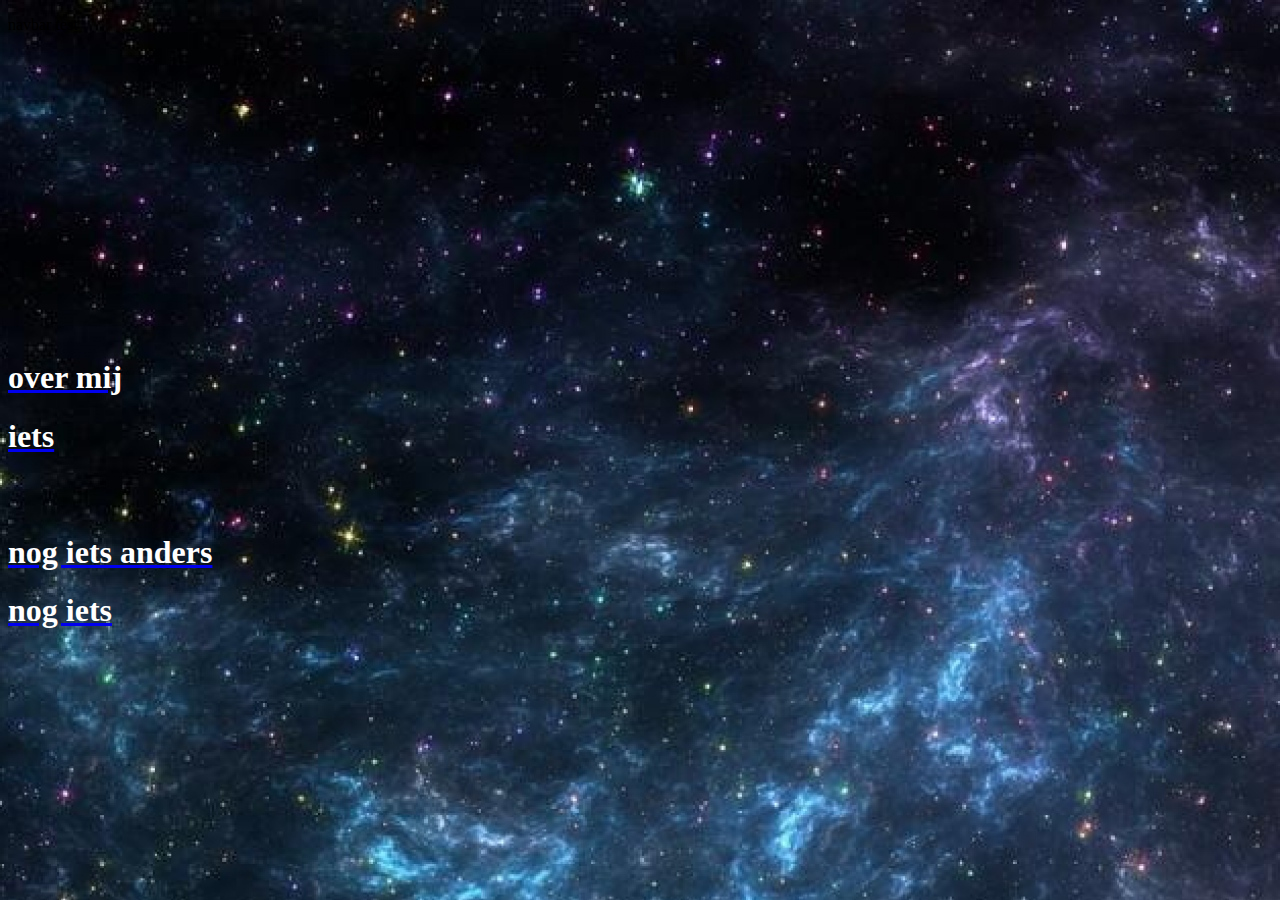
<file: index.html>
<!doctype html>
<html lang="en">

<head>
  <title>test</title>
  <!-- Required meta tags -->
  
  <meta charset="utf-8">
  <meta name="viewport" content="width=device-width, initial-scale=1, shrink-to-fit=no">

  <!-- Bootstrap CSS v5.2.1 -->
  <link href="https://cdn.jsdelivr.net/npm/bootstrap@5.2.1/dist/css/bootstrap.min.css" rel="stylesheet"
    integrity="sha384-iYQeCzEYFbKjA/T2uDLTpkwGzCiq6soy8tYaI1GyVh/UjpbCx/TYkiZhlZB6+fzT" crossorigin="anonymous">
<link rel="stylesheet" href="css/style.css">
</head>

<body>
  <header>
    <!-- place navbar here -->
  </header>
  <main>
<div class="container-fluid">
    <div class="row"> 
        <div class="col-"> <p> navbar test</p></div> 
      <div class=""></div>
      </div>

        <br> <br><br> <br>     <br> <br><br> <br>     <br> <br><br> <br>     <br> <br><br> <br>
        <div class="container-fluid">
            <div class="row"> 
                <div class="col-10"> <a href="firstpage.html"> <h1> over mij </h1 > </a></div> 
                  <div class="col-10"> <a href="firstpage.html"> <h1> iets </h1 > </a></div> <br> <br>
                    <div class="col-10"> <a href="firstpage.html"> <h1> nog iets anders </h1 > </a></div>
                      <div class="col-10"> <a href="firstpage.html"> <h1> nog iets </h1 > </a></div>
                </div>

                <div class="container">
               

        

</div>
  </main>
  <footer>
    <!-- place footer here -->
  </footer>
  <!-- Bootstrap JavaScript Libraries -->
  <script src="https://cdn.jsdelivr.net/npm/@popperjs/core@2.11.6/dist/umd/popper.min.js"
    integrity="sha384-oBqDVmMz9ATKxIep9tiCxS/Z9fNfEXiDAYTujMAeBAsjFuCZSmKbSSUnQlmh/jp3" crossorigin="anonymous">
  </script>

  <script src="https://cdn.jsdelivr.net/npm/bootstrap@5.2.1/dist/js/bootstrap.min.js"
    integrity="sha384-7VPbUDkoPSGFnVtYi0QogXtr74QeVeeIs99Qfg5YCF+TidwNdjvaKZX19NZ/e6oz" crossorigin="anonymous">
  </script>
</body>

</html>
</file>
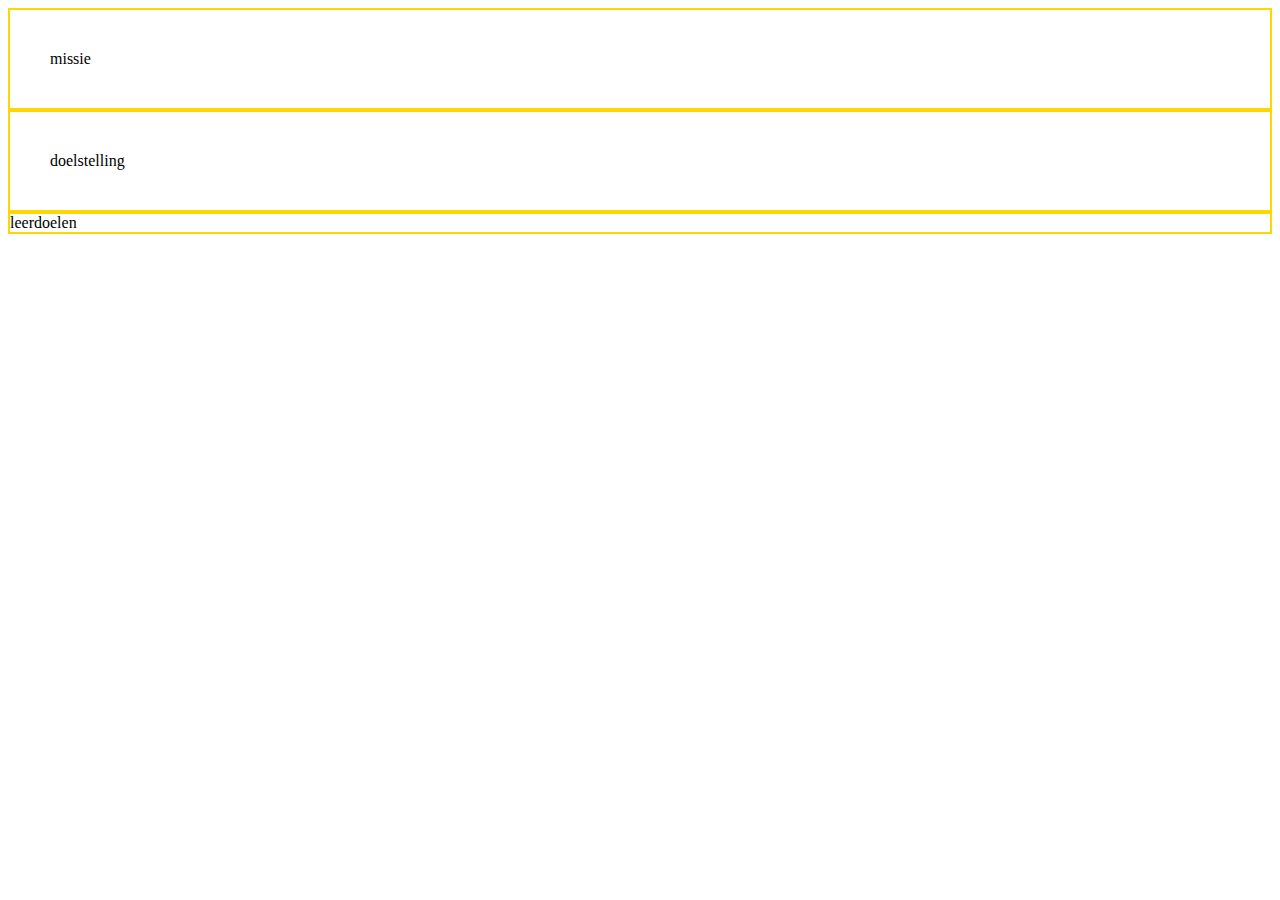
<file: firstpage.html>
<!doctype html>
<html lang="en">

<head>
  <title>Title</title>
  <!-- Required meta tags -->
  <meta charset="utf-8">
  <meta name="viewport" content="width=device-width, initial-scale=1, shrink-to-fit=no">

  <!-- Bootstrap CSS v5.2.1 -->
  <link href="https://cdn.jsdelivr.net/npm/bootstrap@5.2.1/dist/css/bootstrap.min.css" rel="stylesheet"
    integrity="sha384-iYQeCzEYFbKjA/T2uDLTpkwGzCiq6soy8tYaI1GyVh/UjpbCx/TYkiZhlZB6+fzT" crossorigin="anonymous">

</head>

<body>
  <header>
    <!-- place navbar here -->
  </header>
  <main>
<div class="container-fluid">
    <div class="row justify-content-center align-items-center g-2">
        <div class="col-4 eye">missie</div>
        <div class="col-4 eye">doelstelling</div>
    <div class="row"> <div class="col-3"></div>
    
        <div class="col-6 mouth">leerdoelen</div> </div>
        
    </div>
</div>
  </main>
  <footer>
    <!-- place footer here -->
  </footer>
  <!-- Bootstrap JavaScript Libraries -->
  <script src="https://cdn.jsdelivr.net/npm/@popperjs/core@2.11.6/dist/umd/popper.min.js"
    integrity="sha384-oBqDVmMz9ATKxIep9tiCxS/Z9fNfEXiDAYTujMAeBAsjFuCZSmKbSSUnQlmh/jp3" crossorigin="anonymous">
  </script>

  <script src="https://cdn.jsdelivr.net/npm/bootstrap@5.2.1/dist/js/bootstrap.min.js"
    integrity="sha384-7VPbUDkoPSGFnVtYi0QogXtr74QeVeeIs99Qfg5YCF+TidwNdjvaKZX19NZ/e6oz" crossorigin="anonymous">
  </script>
  <link rel="stylesheet" href="/css/firstpage.css">
</body>

</html>
</file>
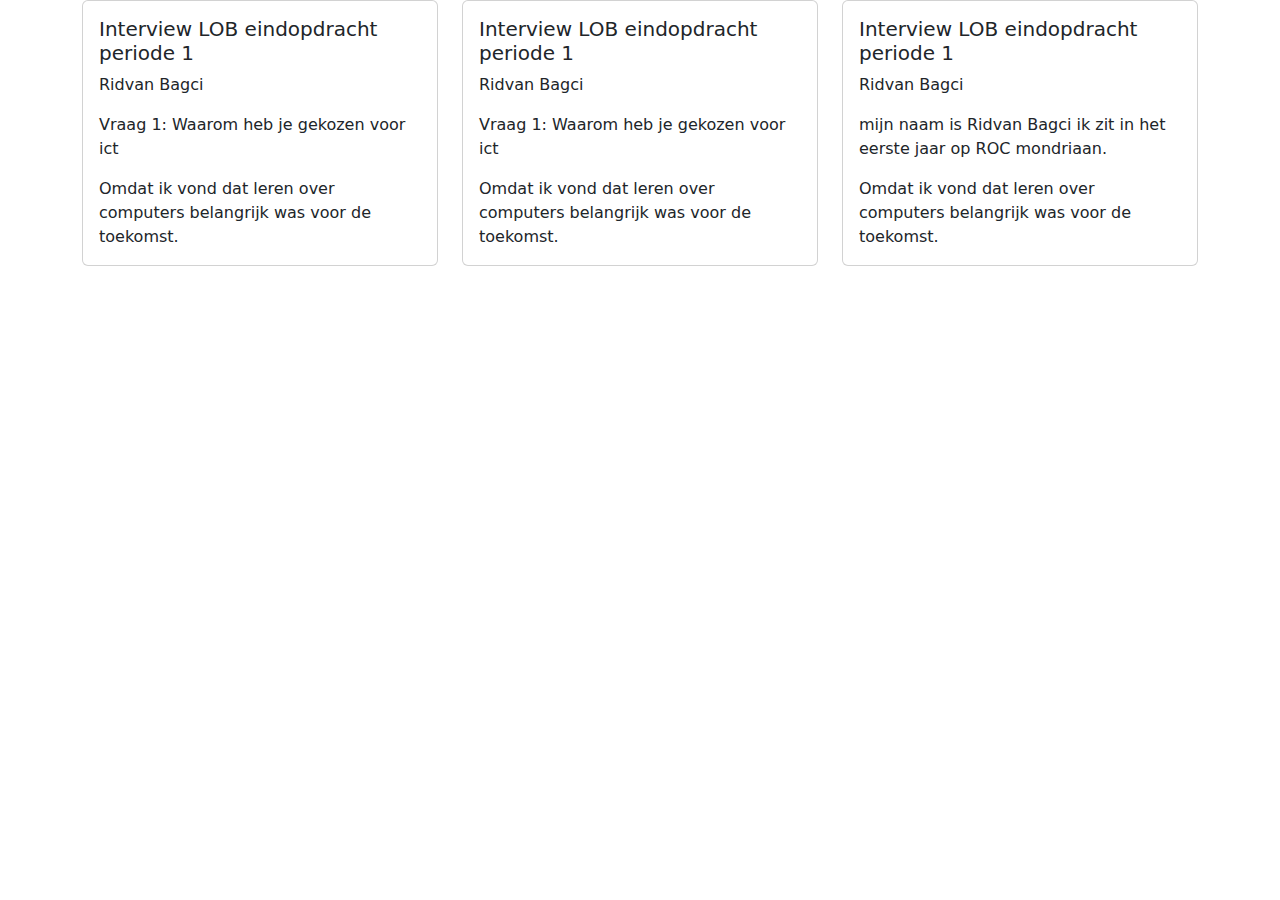
<file: home.html>
<!DOCTYPE html>
<html lang="en">
<head>
  <meta charset="UTF-8">
  <meta name="viewport" content="width=device-width, initial-scale=1.0">
  <title>Bootstrap Cards Example</title>
  <link rel="stylesheet" href="https://stackpath.bootstrapcdn.com/bootstrap/5.0.0/css/bootstrap.min.css">
</head>
<body>
  <div class="container">
    <div class="row">
      <div class="col-md-4">
        <div class="card">
          <div class="card-body">
            <h5 class="card-title">Interview LOB eindopdracht periode 1</h5>
            <p class="card-text">
              Ridvan Bagci
            </p>
            <p class="card-text">
              Vraag 1: Waarom heb je gekozen voor ict
            </p>
            <p class="card-text">
              Omdat ik vond dat leren over computers belangrijk was voor de toekomst.
            </p>
            <!-- Add more questions and answers here -->
          </div>
        </div>
      </div>
      <div class="col-md-4">
        <div class="card">
          <div class="card-body">
            <h5 class="card-title">Interview LOB eindopdracht periode 1</h5>
            <p class="card-text">
              Ridvan Bagci
            </p>
            <p class="card-text">
              Vraag 1: Waarom heb je gekozen voor ict
            </p>
            <p class="card-text">
              Omdat ik vond dat leren over computers belangrijk was voor de toekomst.
            </p>
            <!-- Add more questions and answers here -->
          </div>
        </div>
      </div>
      <div class="col-md-4">
        <div class="card">
          <div class="card-body">
            <h5 class="card-title">Interview LOB eindopdracht periode 1</h5>
            <p class="card-text">
              Ridvan Bagci
            </p>
            <p class="card-text">
            mijn naam is Ridvan Bagci ik zit in het eerste jaar op ROC mondriaan.
            </p>
            <p class="card-text">
              Omdat ik vond dat leren over computers belangrijk was voor de toekomst.
            </p>
            <!-- Add more questions and answers here -->
          </div>
        </div>
      </div>
    </div>
    <!-- Add more rows and cards here -->
  </div>
  <script src="https://stackpath.bootstrapcdn.com/bootstrap/5.0.0/js/bootstrap.bundle.min.js"></script>
</body>
</html>
</file>
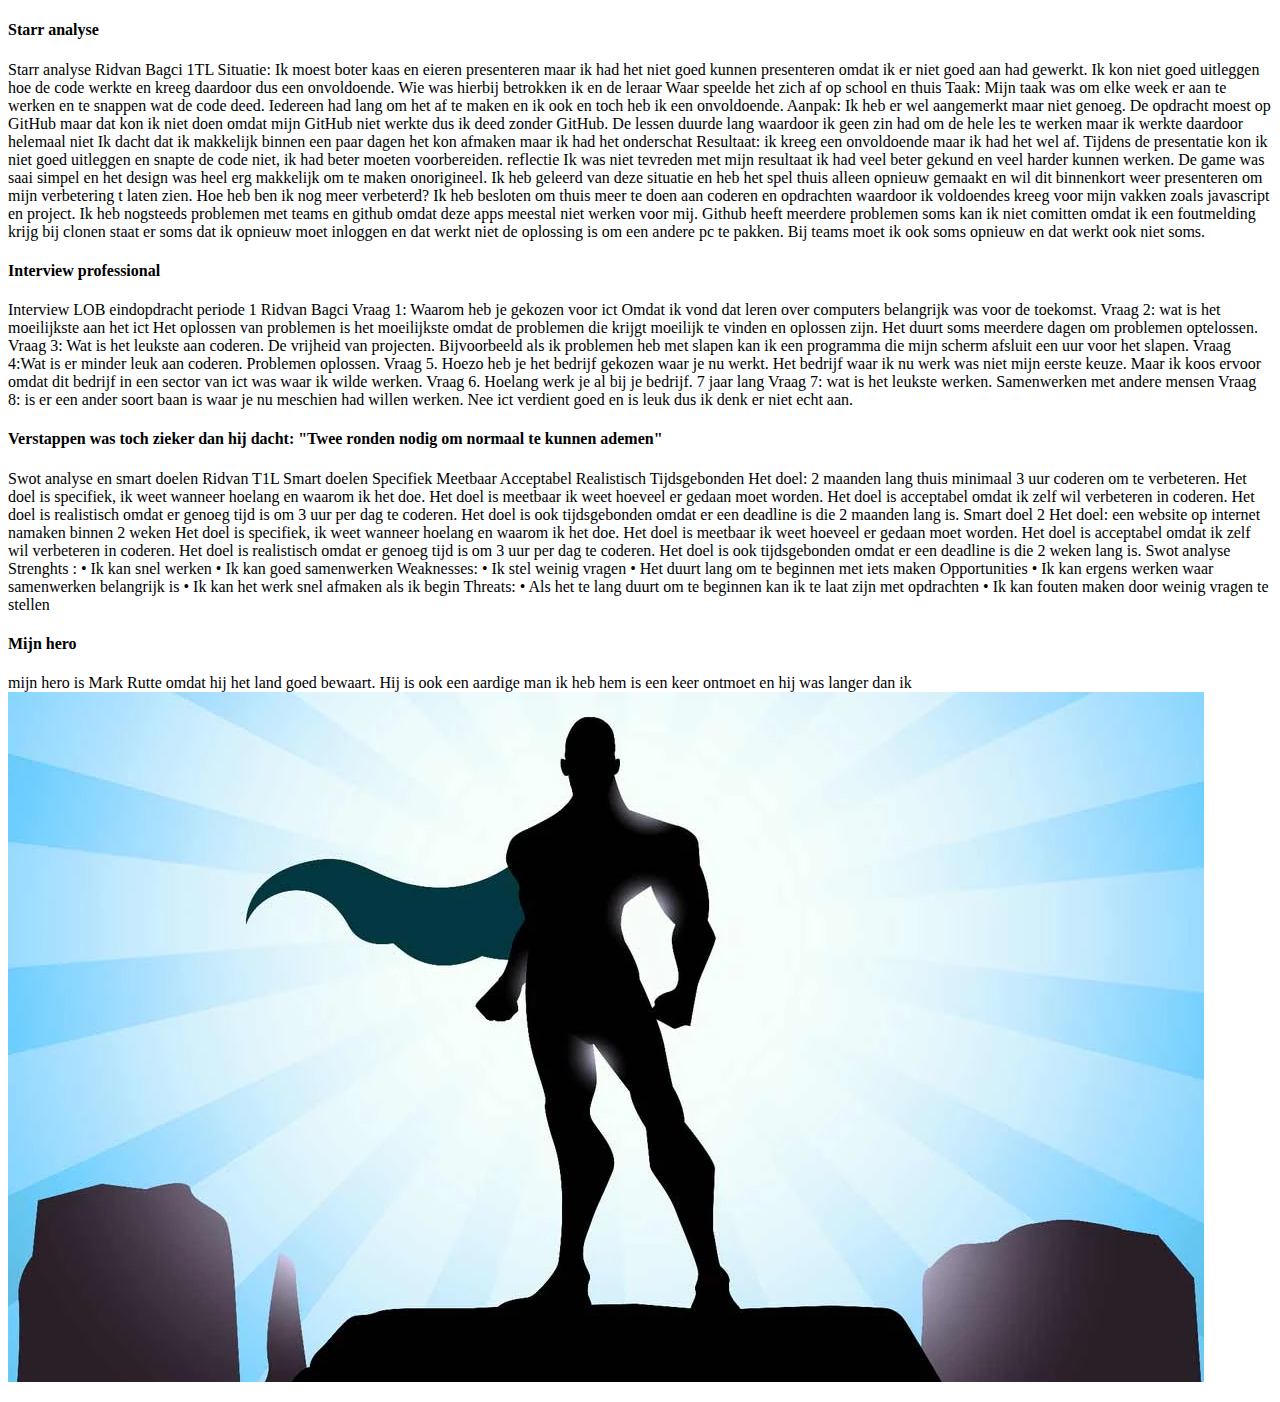
<file: slb.html>
<!doctype html>
<html lang="en">

<head>
  <title>Title</title>
  <!-- Required meta tags -->
  <meta charset="utf-8">
  <meta name="viewport" content="width=device-width, initial-scale=1, shrink-to-fit=no">

  <!-- Bootstrap CSS v5.2.1 -->
  <link href="https://cdn.jsdelivr.net/npm/bootstrap@5.2.1/dist/css/bootstrap.min.css" rel="stylesheet"
    integrity="sha384-iYQeCzEYFbKjA/T2uDLTpkwGzCiq6soy8tYaI1GyVh/UjpbCx/TYkiZhlZB6+fzT" crossorigin="anonymous">

</head>

<body>
  <header>
    <!-- place navbar here -->
  </header>
  <main>



    <div class="container-fluid">
      <div class="row">
        <div class="col">
          <div class="card">
            <div class="card-body">
              <h4 class="card-title">Starr analyse</h4>
              <p>Starr analyse Ridvan Bagci 1TL

                Situatie: Ik moest boter kaas en eieren presenteren maar ik had het niet goed kunnen presenteren omdat
                ik er niet goed aan had gewerkt. Ik kon niet goed uitleggen hoe de code werkte en kreeg daardoor dus een
                onvoldoende.

                Wie was hierbij betrokken ik en de leraar

                Waar speelde het zich af op school en thuis

                Taak: Mijn taak was om elke week er aan te werken en te snappen wat de code deed. Iedereen had lang om
                het af te maken en ik ook en toch heb ik een onvoldoende.



                Aanpak: Ik heb er wel aangemerkt maar niet genoeg. De opdracht moest op GitHub maar dat kon ik niet doen
                omdat mijn GitHub niet werkte dus ik deed zonder GitHub. De lessen duurde lang waardoor ik geen zin had
                om de hele les te werken maar ik werkte daardoor helemaal niet Ik dacht dat ik makkelijk binnen een paar
                dagen het kon afmaken maar ik had het onderschat



                Resultaat:

                ik kreeg een onvoldoende maar ik had het wel af. Tijdens de presentatie kon ik niet goed uitleggen en
                snapte de code niet, ik had beter moeten voorbereiden.







                reflectie

                Ik was niet tevreden met mijn resultaat ik had veel beter gekund en veel harder kunnen werken. De game
                was saai simpel en het design was heel erg makkelijk om te maken onorigineel. Ik heb geleerd van deze
                situatie en heb het spel thuis alleen opnieuw gemaakt en wil dit binnenkort weer presenteren om mijn
                verbetering t laten zien.



                Hoe heb ben ik nog meer verbeterd?

                Ik heb besloten om thuis meer te doen aan coderen en opdrachten waardoor ik voldoendes kreeg voor mijn
                vakken zoals javascript en project. Ik heb nogsteeds problemen met teams en github omdat deze apps
                meestal niet werken voor mij. Github heeft meerdere problemen soms kan ik niet comitten omdat ik een
                foutmelding krijg bij clonen staat er soms dat ik opnieuw moet inloggen en dat werkt niet de oplossing
                is om een andere pc te pakken. Bij teams moet ik ook soms opnieuw en dat werkt ook niet soms.
              </p>
            </div>
          </div>
        </div>
        <div class="col">
          <div class="card">
            <div class="card-body">
              <h4 class="card-title">Interview professional</h4>
              <p>Interview LOB eindopdracht periode 1

                Ridvan Bagci






                Vraag 1: Waarom heb je gekozen voor ict

                Omdat ik vond dat leren over computers belangrijk was voor de toekomst.

                Vraag 2: wat is het moeilijkste aan het ict

                Het oplossen van problemen is het moeilijkste omdat de problemen die krijgt moeilijk te vinden en
                oplossen zijn. Het duurt soms meerdere dagen om problemen optelossen.

                Vraag 3: Wat is het leukste aan coderen.

                De vrijheid van projecten. Bijvoorbeeld als ik problemen heb met slapen kan ik een programma die mijn
                scherm afsluit een uur voor het slapen.

                Vraag 4:Wat is er minder leuk aan coderen.

                Problemen oplossen.

                Vraag 5. Hoezo heb je het bedrijf gekozen waar je nu werkt.

                Het bedrijf waar ik nu werk was niet mijn eerste keuze. Maar ik koos ervoor omdat dit bedrijf in een
                sector van ict was waar ik wilde werken.

                Vraag 6. Hoelang werk je al bij je bedrijf.

                7 jaar lang

                Vraag 7: wat is het leukste werken.

                Samenwerken met andere mensen

                Vraag 8: is er een ander soort baan is waar je nu meschien had willen werken.

                Nee ict verdient goed en is leuk dus ik denk er niet echt aan. </p>
            </div>
          </div>
        </div>
        <div class="col">
          <div class="card">
            <div class="card-body">
              <h4 class="card-title">Verstappen was toch zieker dan hij dacht: "Twee ronden nodig om
                normaal te kunnen ademen"</h4>
              <p>Swot analyse en smart doelen
                Ridvan T1L

                Smart doelen
                Specifiek
                Meetbaar
                Acceptabel
                Realistisch
                Tijdsgebonden

                Het doel: 2 maanden lang thuis minimaal 3 uur coderen om te verbeteren.
                Het doel is specifiek, ik weet wanneer hoelang en waarom ik het doe.
                Het doel is meetbaar ik weet hoeveel er gedaan moet worden.
                Het doel is acceptabel omdat ik zelf wil verbeteren in coderen.
                Het doel is realistisch omdat er genoeg tijd is om 3 uur per dag te coderen.
                Het doel is ook tijdsgebonden omdat er een deadline is die 2 maanden lang is.

                Smart doel 2

                Het doel: een website op internet namaken binnen 2 weken
                Het doel is specifiek, ik weet wanneer hoelang en waarom ik het doe.
                Het doel is meetbaar ik weet hoeveel er gedaan moet worden.
                Het doel is acceptabel omdat ik zelf wil verbeteren in coderen.
                Het doel is realistisch omdat er genoeg tijd is om 3 uur per dag te coderen.
                Het doel is ook tijdsgebonden omdat er een deadline is die 2 weken lang is.



                Swot analyse

                Strenghts :
                • Ik kan snel werken
                • Ik kan goed samenwerken
                Weaknesses:
                • Ik stel weinig vragen
                • Het duurt lang om te beginnen met iets maken
                Opportunities
                • Ik kan ergens werken waar samenwerken belangrijk is
                • Ik kan het werk snel afmaken als ik begin
                Threats:
                • Als het te lang duurt om te beginnen kan ik te laat zijn met opdrachten
                • Ik kan fouten maken door weinig vragen te stellen

              </p>
            </div>
          </div>

        </div>
        <div class="col">
          <div class="card">
            <div class="card-body">
              <h4 class="card-title">Mijn hero</h4>
              <p>
mijn hero is  Mark Rutte omdat hij het land goed bewaart. Hij is ook een aardige man ik heb hem is een keer ontmoet en hij was langer dan ik
<img src="/media/hero.webp" alt="">
              </p>
            </div>
          </div>

        </div>
  </main>
  <footer>
    <!-- place footer here -->
  </footer>
  <!-- Bootstrap JavaScript Libraries -->
  <script src="https://cdn.jsdelivr.net/npm/@popperjs/core@2.11.6/dist/umd/popper.min.js"
    integrity="sha384-oBqDVmMz9ATKxIep9tiCxS/Z9fNfEXiDAYTujMAeBAsjFuCZSmKbSSUnQlmh/jp3" crossorigin="anonymous">
    </script>

  <script src="https://cdn.jsdelivr.net/npm/bootstrap@5.2.1/dist/js/bootstrap.min.js"
    integrity="sha384-7VPbUDkoPSGFnVtYi0QogXtr74QeVeeIs99Qfg5YCF+TidwNdjvaKZX19NZ/e6oz" crossorigin="anonymous">
    </script>
</body>

</html>
</file>
<file: css/style.css>
body{
    background-image: url(/media/galaxy-mainpage.jpg);
}

h1{
    color: white;
}
</file>
<file: css/firstpage.css>
.eye{
    border: 2px solid gold;
    padding: 40px;
}

.mouth{
    border: 2px solid gold;
}
</file>
